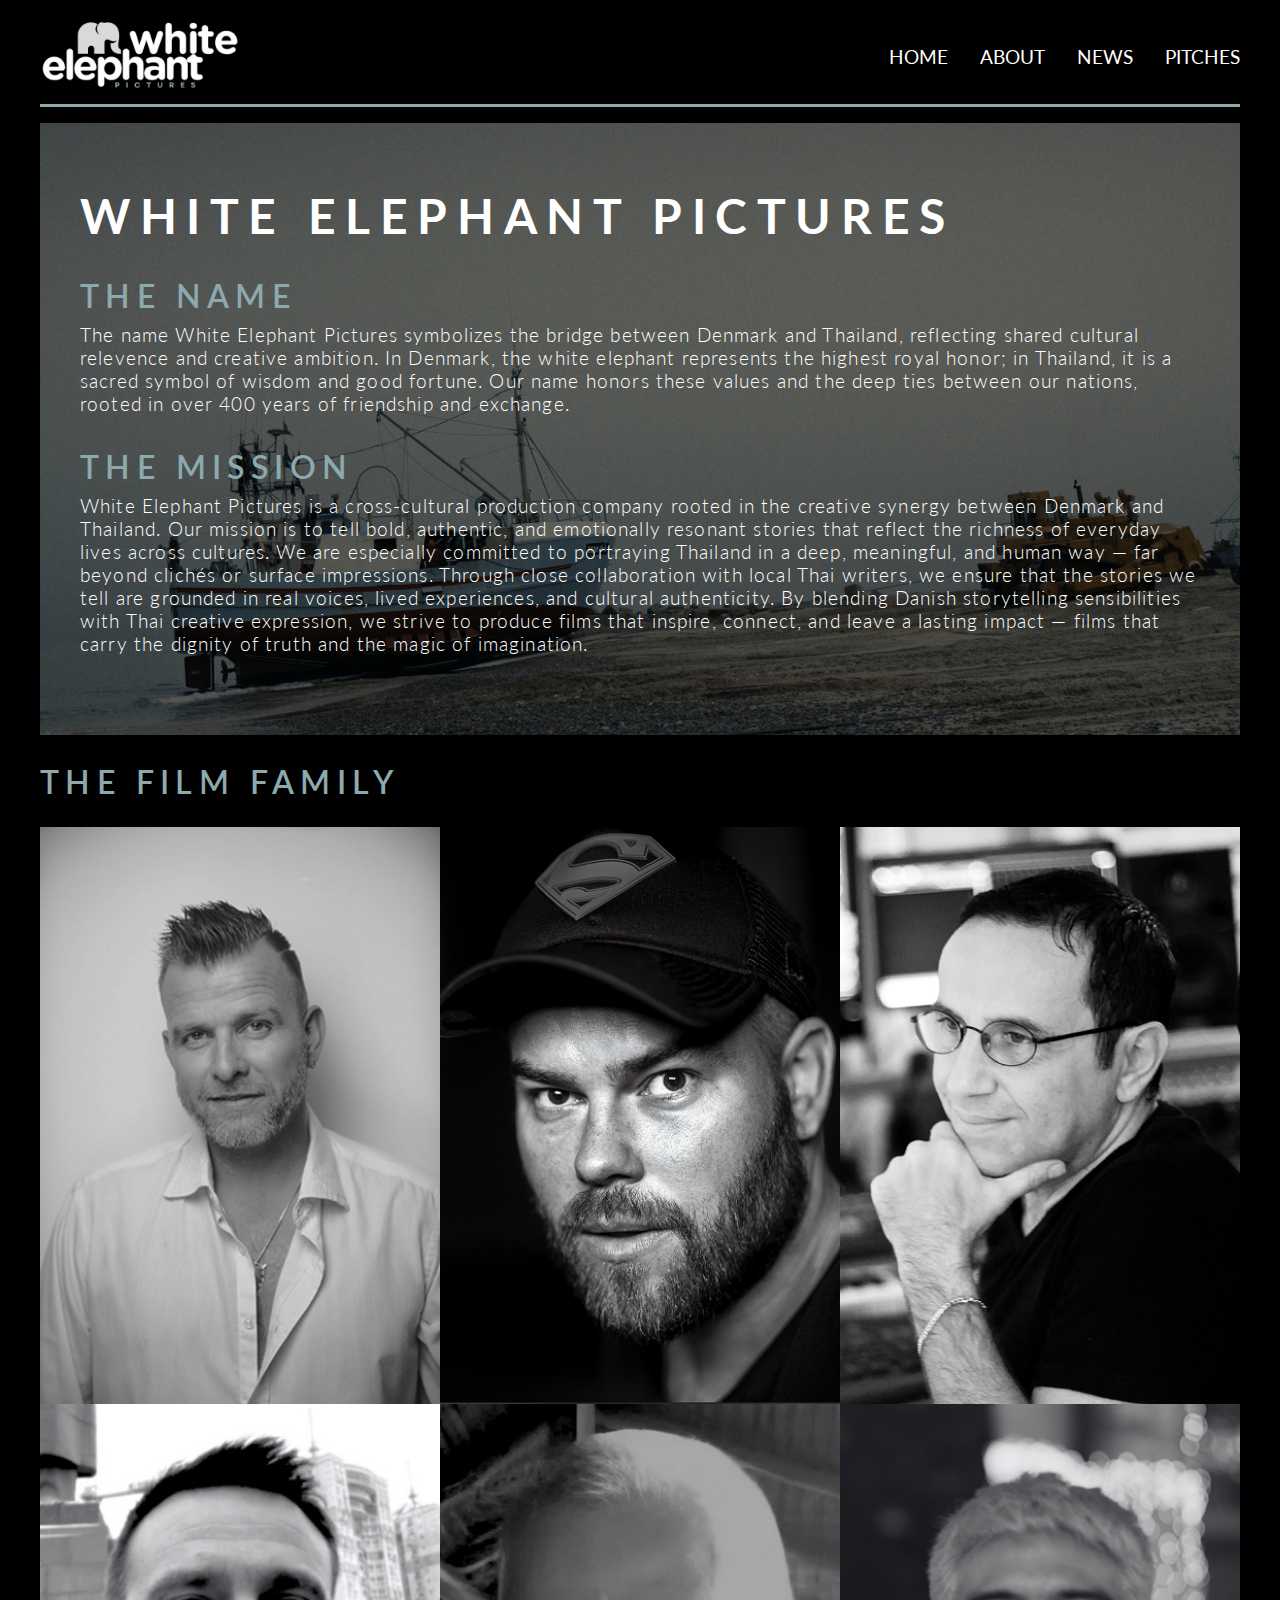
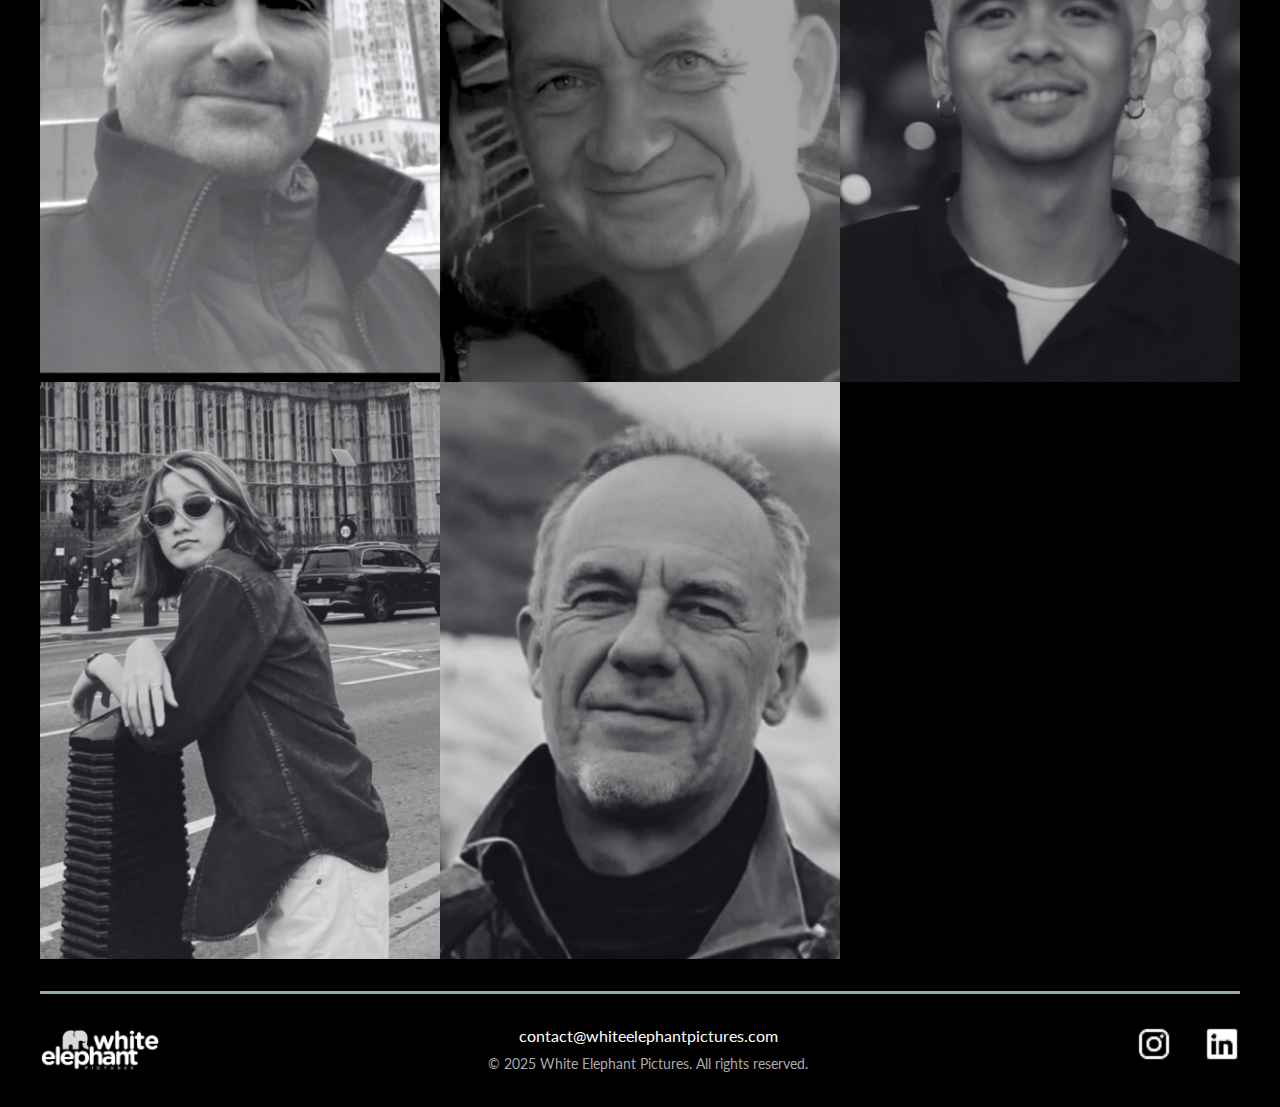
<file: about.html>
<!DOCTYPE html>
<html lang="en">
<head>
  <meta charset="UTF-8" />
  <meta name="viewport" content="width=device-width, initial-scale=1.0" />
  <title>White Elephant Pictures</title>
  <link href="https://fonts.googleapis.com/css2?family=Poppins:wght@400;600&display=swap" rel="stylesheet">
  <link rel="preconnect" href="https://fonts.googleapis.com">
<link rel="preconnect" href="https://fonts.gstatic.com" crossorigin>
<link href="https://fonts.googleapis.com/css2?family=Lato:ital,wght@0,100;0,300;0,400;0,700;0,900;1,100;1,300;1,400;1,700;1,900&family=Marcellus+SC&family=Spectral:ital,wght@0,200;0,300;0,400;0,500;0,600;0,700;0,800;1,200;1,300;1,400;1,500;1,600;1,700;1,800&display=swap" rel="stylesheet">
  <link rel="stylesheet" href="style.css">
</head>
<body>

  <div class="main-container">
<!-- navigation bar -->
<header>
  <div class="navbar-container">
    <div id="logo">
  <a href="index.html">
    <img src="logo_2.png" alt="white elephant logo">
  </a>
</div>
    <nav class="navbar">
      <a href="index.html">HOME</a>
      <a href="about.html">ABOUT</a>
       <a href="news.html">NEWS</a>
      <a href="pitches.html">PITCHES</a>
    </nav>
  </div>
  <hr class="header-line">
</header>

<section class="text-container">
<!-- header 1 -->
<h1 class="h1">WHITE ELEPHANT PICTURES</h1>

<!-- info -->
<h2 class="h2-about">THE NAME</h2>
<p class="p">The name White Elephant Pictures symbolizes the bridge between Denmark and Thailand, reflecting shared cultural relevence and creative ambition. In Denmark, the white elephant represents the highest royal honor; in Thailand, it is a sacred symbol of wisdom and good fortune. Our name honors these values and the deep ties between our nations, rooted in over 400 years of friendship and exchange.</p>

<h2 class="h2-about">THE MISSION</h2>
<p class="p">White Elephant Pictures is a cross-cultural production company rooted in the creative synergy between Denmark and Thailand. 
Our mission is to tell bold, authentic, and emotionally resonant stories that reflect the richness of everyday lives across cultures.
We are especially committed to portraying Thailand in a deep, meaningful, and human way — far beyond clichés or surface impressions. Through close collaboration with local Thai writers, we ensure that the stories we tell are grounded in real voices, lived experiences, and cultural authenticity.
By blending Danish storytelling sensibilities with Thai creative expression, we strive to produce films that inspire, connect, and leave a lasting impact — films that carry the dignity of truth and the magic of imagination.</p>
</section>

<h2 id="h2-family">THE FILM FAMILY</h2>
  <div class="profile-grid">
    <!-- 1. Claes -->
    <div class="profile">
      <img src="claes.png" alt="Claes profile photo" class="profile-photo">
      <div class="profile-overlay">
        <img src="about_text.png" alt="about Claes text" class="overlay-img">
          <h3 class="overlay-text-h3">CLAES CEM CONSTANTINE</h3>
          <p class="overlay-text-p">Director, Producer & Writer</p>
        <p class="overlay-text-p1">
          Claes Cem Constantine is a Danish filmmaker and musician with over 20 years of experience in the arts. He has directed several short films and spent many years living and working in Thailand, the USA, and Scotland. A dedicated performer, Claes also has a strong background in music and holds three years of formal acting education. He specializes in working with small, agile teams, bringing a unique blend of storytelling, performance, and cultural depth to his creative work.
        <br>
        <br>
          <a href="https://www.imdb.com/name/nm8484481/?ref_=nv_sr_srsg_0_tt_7_nm_1_in_0_q_claes%2520cem" target="_blank" rel="noopener noreferrer"><strong>IMDB</strong></a></p></p>
      </div>
    </div>
  
    <!-- 2. billede/gif/video -->
    <div class="profile">
      <img src="morten.png" alt="Morten profile photo" class="profile-photo">
      <div class="profile-overlay">
        <img src="about_text.png" alt="About Morten text" class="overlay-img">
          <h3 class="overlay-text-h3">MORTEN LOVECHILD</h3>
          <p class="overlay-text-p">Director of Photography & Producer</p>
        <p class="overlay-text-p1">
          Morten Lovechild is a talented Danish Director of Photography known for his visually striking and emotionally resonant cinematography. He has contributed to over 800 music videos and numerous short films. Over the past decade, Morten has traveled extensively throughout Southeast Asia and Europe to build a diverse and compelling video portfolio. He specializes in working with small, agile teams, bringing a refined eye and a collaborative spirit to every project.</p>
      </div>
    </div>
     
    <!-- 3. billede/gif/video -->
    <div class="profile">
      <img src="bruno.png" alt="Bruno profile photo" class="profile-photo">
      <div class="profile-overlay">
        <img src="about_text.png" alt="About Bruno text" class="overlay-img">
          <h3 class="overlay-text-h3">BRUNO BRUGNANO</h3>
          <p class="overlay-text-p">Composer & Concept Creator</p>
        <p class="overlay-text-p1">
          Bruno has been a successful musician, songwriter, composer, arranger, producer, and recording artist for several decades. He has created music scores and original songs for feature films, television shows, documentaries, and commercials. Today, Bruno is highly regarded for his award-winning skills as a film score and multimedia composer. His experience and acclaim in the industry make him a sought-after talent.
        <br>
        <br>
          <a href="//www.imdb.com/name/nm2704356/?ref_=nv_sr_srsg_0_tt_2_nm_6_in_0_q_bruno%2520brugnano" target="_blank" rel="noopener noreferrer"><strong>IMDB</strong></a></p>
      </div>
    </div>

          <!-- 4. billede/gif/video -->
    <div class="profile">
      <img src="Peter.jpg" alt="Niels profile photo" class="profile-photo">
      <div class="profile-overlay">
        <img src="about_text.png" alt="About Niels text" class="overlay-img">
        <h3 class="overlay-text-h3">PETER MOELGAARD</h3>
        <p class="overlay-text-p">Producer</p>
        <p class="overlay-text-p1">
          Peter A. Moelgaard is a Danish producer and strategist with over 30 years of experience across industries and cultures. He has led projects throughout Asia and spent much of his career living and working in Thailand. With a background spanning media, technology, hospitality, infrastructure, and communication, Peter brings both creative vision and operational insight. He specializes in cross-disciplinary collaboration, blending storytelling with strategic depth in every venture.
        </p>
      </div>
    </div>

        <!-- 5. billede/gif/video -->
    <div class="profile">
      <img src="Niels Colov.jpg" alt="Niels profile photo" class="profile-photo">
      <div class="profile-overlay">
        <img src="about_text.png" alt="About Niels text" class="overlay-img">
        <h3 class="overlay-text-h3">NIELS COLOV</h3>
        <p class="overlay-text-p">Owner of Pattaya People</p>
        <p class="overlay-text-p1">
          Niels Colov is well known in Thailand and has lived here for over 45 years. He is the owner of Pattaya People, a prominent media company that has become an important voices in the local community. Through his leadership, the company has established a strong presence in the region, providing news and entertainment to residents and visitors alike.</p>
      </div>
    </div>

    <!-- 6. billede/gif/video -->
    <div class="profile">
      <img src="NAT.jpg" alt="​Nattapich profile photo" class="profile-photo">
      <div class="profile-overlay">
        <img src="about_text.png" alt="About ​Nattapich text" class="overlay-img">
          <h3 class="overlay-text-h3">​​Nattapich Vechasilp</h3>
          <p class="overlay-text-p">Writer</p>
        <p class="overlay-text-p1">
          New is a screenwriter and creative professional who graduated from Bangkok University. He also completed a film criticism course at Hal Film School. In 2024, he wrote the screenplay for the feature film Dyed Robes, directed by Luis Palomino and starring Poo Sahajak and Joe Cummings. As a key element of the team, New will ensure an authentic Thai narrative, bringing cultural depth and local insight to the story.</p>
      </div>
    </div>
     
    <!-- 7. billede/gif/video -->
    <div class="profile">
      <img src="Kawita.jpg" alt="Kawita profile photo" class="profile-photo">
      <div class="profile-overlay">
        <img src="about_text.png" alt="About Kawita text" class="overlay-img">
        <h3 class="overlay-text-h3">KAWITA NUNTHAKUNATIP</h3>
        <p class="overlay-text-p">Line producer</p>
        <p class="overlay-text-p1">
          Kam is a producer, graduated with first-class honors in Film from the University of Kent, UK. In 2016, she joined the BFI Documentary Residency, and produced "Y2K" (2017), which was nominated for the Best Short at the BFI Future Film Festival. In 2020, her short "If Memory Serves" (2019) was also screened at the Ramsgate International Film Festival. In 2024, she produced the feature film “Dyed Robes” directed by Luis Palomino, starring Poo Sahajak and the award-winning short film EOHO by Jyri von Schoultz.</p>
      </div>
    </div>

  <!-- 8. Jesper -->
    <div class="profile">
      <img src="Jesper NYMAND.jpg" alt="Jesper profile photo" class="profile-photo">
      <div class="profile-overlay">
        <img src="about_text.png" alt="about Jesper text" class="overlay-img">
          <h3 class="overlay-text-h3">JESPER  BRAHE NYMAND</h3>
          <p class="overlay-text-p">Director Of Photography</p>
        <p class="overlay-text-p1">
          Jesper Brahe Nymand is a Danish cinematographer and documentary filmmaker known for his extensive work in Southeast Asia, where he lived and traveled for over 20 years. During his career, he has produced more than 100 documentaries for Danish television, combining a strong visual style with deep cultural insight.</p>
      </div>
        </div>
          </div>

 <!-- footer -->
<footer>
  <hr class="footer-line">
  <div class="footer-content">
    <div class="footer-logo">
      <img src="logo_2.png" alt="White Elephant logo">
    </div>
    <div class="footer-contact">
      <div class="footer-email">contact@whiteelephantpictures.com</div>
      <div class="footer-copyright">&copy; 2025 White Elephant Pictures. All rights reserved.</div>
    </div>

    <div class="footer-social">
       <div class="footer-social">
      <ul class="social-media-list">
    <li>
      <a href="https://www.instagram.com/whiteelephantpictures/">
        <img src="instagram.png" alt="Instagram">
      </a>
    </li>
    <li>
      <a href="#">
        <img src="linkedin.png" alt="LinkedIn">
      </a>
    </li>
  </ul>
  </div>
</footer>
</div>

</body>
</html>
</file>
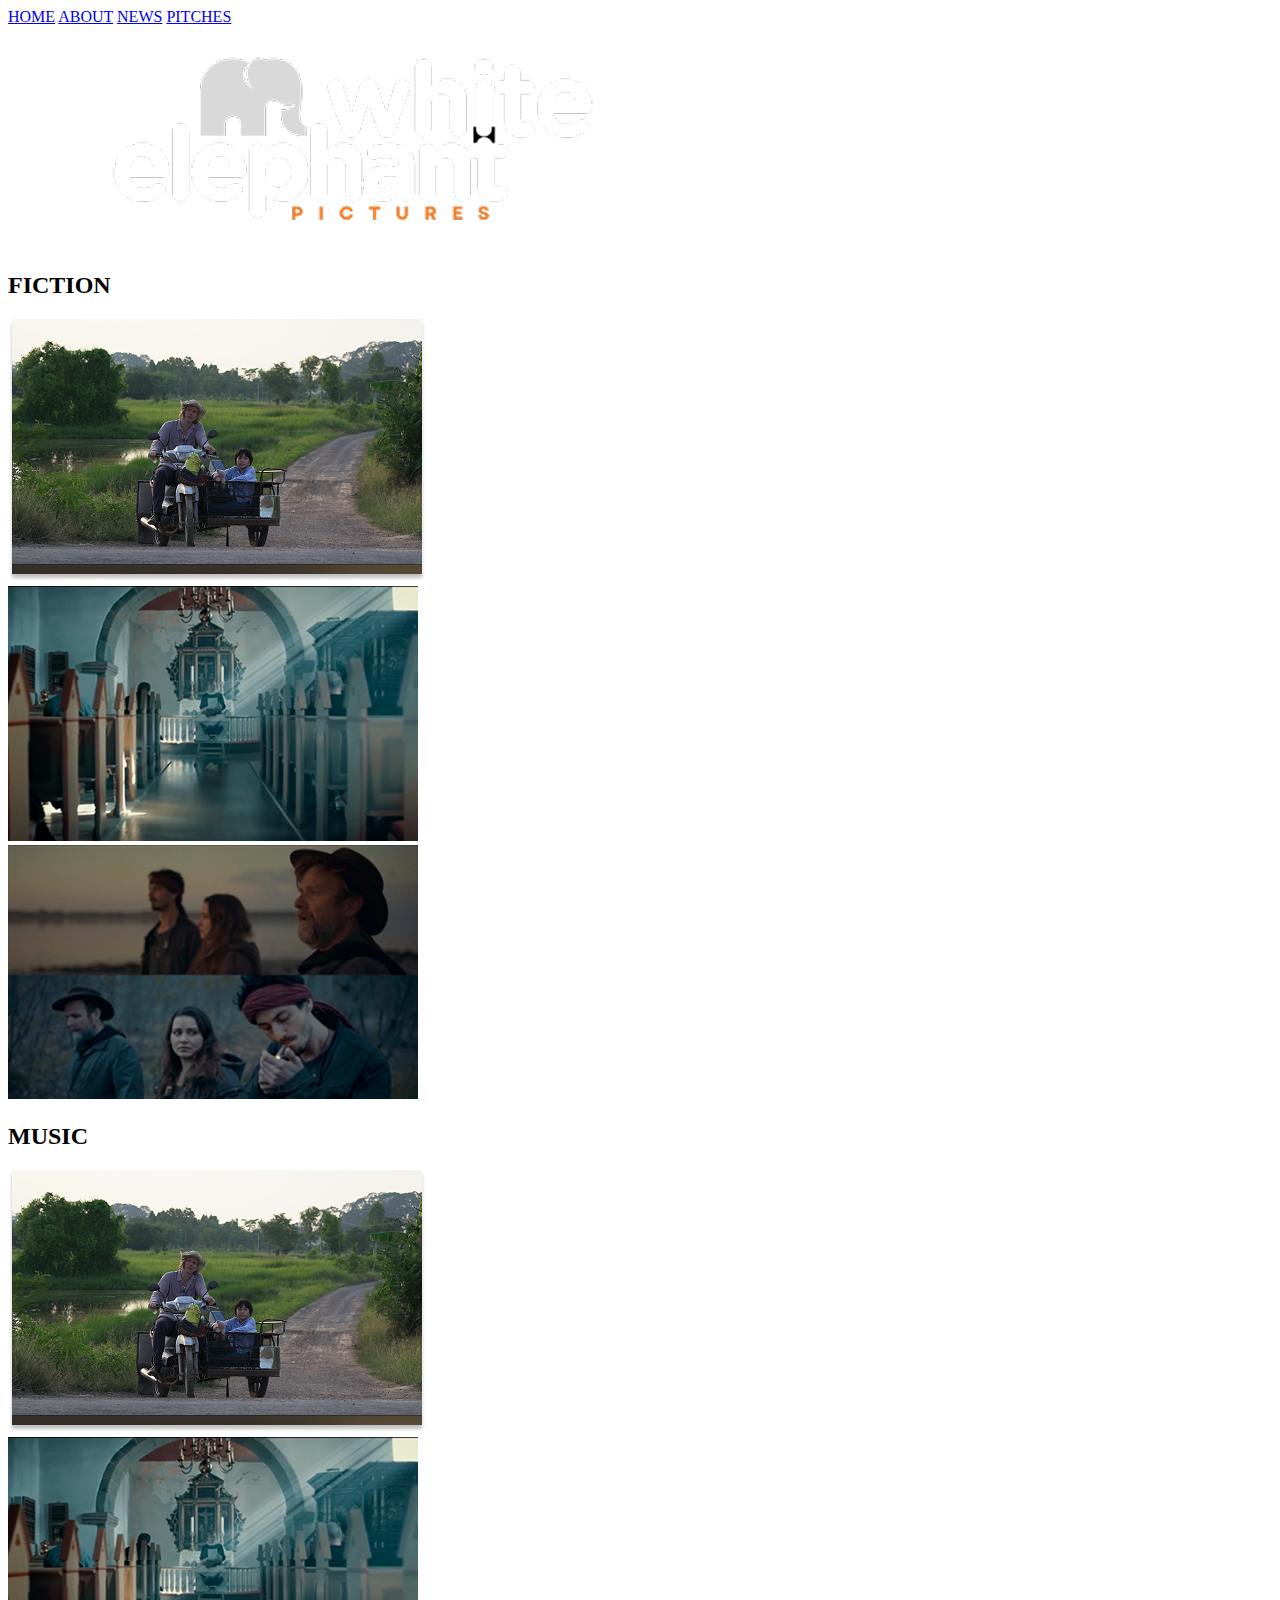
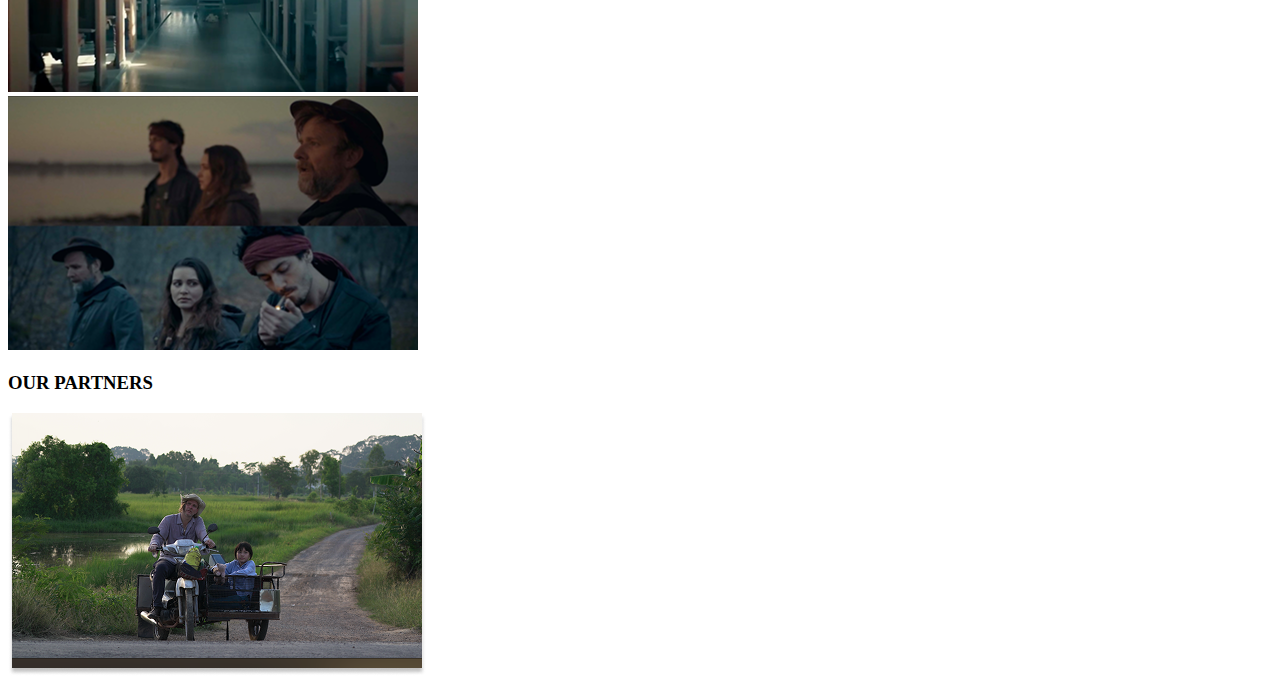
<file: Home.html>
<!DOCTYPE html>
<html lang="en">
<head>
  <meta charset="UTF-8" />
  <meta name="viewport" content="width=device-width, initial-scale=1.0" />
  <title>White Elephant Pictures</title>
</head>
<body>
<!-- navigation bar -->
<nav class="navbar">
  <a href="#">HOME</a>
  <a href="#">ABOUT</a>
  <a href="#">NEWS</a>
  <a href="#">PITCHES</a>
</nav>
      
  <!-- Headline/logo -->
<header>
  <div id="logo">
    <img src="logo.png" alt="white elephant logo">
</div>
</header>

<!-- produktioner -->
<h2 class="h2_frontpage">FICTION</h2>

<div id="img1">
  <img src="kassen_placeholder.png" alt="The box shortfilm">
</div>

<div id="img2">
  <img src="hav_plaveholder.png" alt="The sea shortfilm">
</div>

<div id="img3">
  <img src="time_placeholder.png" alt="Time shortfilm">
</div>

<h2 class="h2_frontpage">MUSIC</h2>

<div id="img4">
  <img src="kassen_placeholder.png" alt="The box shortfilm">
</div>

<div id="img5">
  <img src="hav_plaveholder.png" alt="The sea shortfilm">
</div>

<div id="img5">
  <img src="time_placeholder.png" alt="Time shortfilm">
</div>

<!-- partnere -->

<h3 id="partners">OUR PARTNERS</h3>

<div id="img1">
  <img src="kassen_placeholder.png" alt="The box shortfilm">
</div>



  

</body>
</html>
</file>
<file: style.css>
body {
  background-color: #000;
  color: #fff;
  font-family: "Lato", sans-serif;
  min-height: 100vh;
}

.main-container {
  max-width: 1200px;
  margin: 0 auto;
}

.navbar-container {
  max-width: 1200px;
  margin: 0;
  padding: 0;
  display: flex;
  align-items: center;
  justify-content: space-between;
  height: 6rem;
}

#logo {
  display: flex;
  align-items: center;
  margin: 0;
}
#logo img {
  width: 12.5rem;
  height: auto;
  display: block;
}

.navbar {
  display: flex;
  gap: 2rem;
  background: transparent;
  font-size: 1.2rem;
  font-weight: 400;
  padding: 0;
  margin: 0;
}
.navbar a {
  color: #fff;
  text-decoration: none;
  transition: color 0.2s;
}
.navbar a:hover {
  color: #8CA9AD;
}

.header-line {
  height: 3px;
  background: #8CA9AD;
  border: none;
  margin: 0;
}

.hero-video {
  display: block;
  width: 50rem;
  margin: 1rem auto 0 auto;
  height: auto;
}

.grid-row {
  display: grid;
  grid-template-columns: repeat(3, 1fr);
  margin: 0;
  width: 100%;
  gap: 0;
  -moz-column-gap: 0;
       column-gap: 0;
}
.grid-row img {
  position: relative;
  width: 100%;
  max-width: 100%;
  cursor: pointer;
  display: inline-block;
  transition: transform 0.2s;
  margin-top: 10rem;
  margin-bottom: 10rem;
}
.grid-row img:hover {
  transform: scale(1.03);
}

.h2 {
  text-align: left;
  margin-top: 4rem;
  font-size: 2rem;
  font-weight: 600;
  letter-spacing: 0.2em;
  color: #fff;
  position: relative;
}

.media-mix {
  position: relative;
  width: auto;
  overflow: hidden;
  background: #000;
  aspect-ratio: 16/9;
}
.media-mix .static-image,
.media-mix .gif-image {
  position: absolute;
  inset: 0;
  width: 100%;
  height: auto;
  -o-object-fit: cover;
     object-fit: cover;
  display: block;
  transition: opacity 0.2s;
  margin: 0;
  padding: 0;
  box-sizing: border-box;
}
.media-mix .text_overlay {
  position: absolute;
  top: 50%;
  left: 50%;
  transform: translate(-50%, -50%);
  font-weight: 700;
  font-size: 2.3em;
  letter-spacing: 8px;
  text-align: center;
  white-space: nowrap;
}
.media-mix .text_overlay_small {
  position: absolute;
  top: 72%;
  left: 50%;
  transform: translate(-50%, -50%);
  font-weight: 400;
  font-size: 1.1em;
  letter-spacing: 6px;
  text-align: center;
  white-space: nowrap;
}
.media-mix .gif-image {
  opacity: 0;
  pointer-events: none;
  z-index: 2;
}
.media-mix:hover .gif-image, .media-mix:focus .gif-image {
  opacity: 1;
  pointer-events: auto;
  cursor: pointer;
}
.media-mix:hover .static-image, .media-mix:focus .static-image, .media-mix:hover .text_overlay, .media-mix:focus .text_overlay, .media-mix:hover .text_overlay_small, .media-mix:focus .text_overlay_small {
  opacity: 0;
}

.popup {
  display: none;
  position: fixed;
  z-index: 1000;
  left: 0;
  top: 0;
  width: 100%;
  height: 100%;
  overflow: auto;
  background: rgba(0, 0, 0, 0.7);
}
.popup .popup-content {
  background: #111;
  margin: 5% auto;
  padding: 0;
  border-radius: none;
  max-width: 600px;
  position: relative;
  box-shadow: 0 0.5rem 2rem rgba(0, 0, 0, 0.5);
}
.popup .close {
  color: #fff;
  position: absolute;
  top: 10px;
  right: 18px;
  font-size: 32px;
  font-weight: bold;
  cursor: pointer;
  z-index: 10;
}
.popup .close:hover {
  color: #8CA9AD;
}

.h1 {
  text-align: left;
  margin: 2rem 2.5rem 0 2.5rem;
  font-size: 3rem;
  font-weight: 700;
  letter-spacing: 0.2em;
  position: relative;
}

.text-container {
  background-image: url("hav-filter.jpg");
  background-size: cover;
  background-position: center;
  position: relative;
  margin: 1rem 0 0 0;
  padding-top: 2rem;
  padding-bottom: 5rem;
}

.h2-about {
  text-align: left;
  margin: 2rem 2.5rem 0.5rem 2.5rem;
  font-size: 2rem;
  font-weight: 600;
  letter-spacing: 0.2em;
  color: #8CA9AD;
  position: relative;
}

#h2-family {
  text-align: left;
  margin: 2rem 0 0.5 0;
  font-size: 2rem;
  font-weight: 600;
  letter-spacing: 0.2em;
  color: #8CA9AD;
  position: relative;
}

.p {
  text-align: left;
  margin: 0 2.5rem;
  font-size: 1.2rem;
  font-weight: 300;
  letter-spacing: 0.06em;
  position: relative;
}

.profile-grid {
  display: grid;
  grid-template-columns: repeat(3, 1fr);
  margin: 0;
}

.profile {
  position: relative;
  width: 100%;
  max-width: 28rem;
  overflow: hidden;
  cursor: pointer;
}
.profile .profile-photo {
  width: 100%;
  display: block;
  -o-object-fit: cover;
     object-fit: cover;
  transition: opacity 0.2s;
}
.profile .profile-overlay {
  position: absolute;
  inset: 0;
  width: 100%;
  height: 100%;
  display: flex;
  flex-direction: column;
  align-items: center;
  justify-content: flex-start;
  padding: 1.2rem;
  box-sizing: border-box;
  opacity: 0;
  pointer-events: none;
  z-index: 2;
  transition: opacity 0.2s;
  overflow-y: auto;
}
.profile:hover .profile-overlay, .profile:focus .profile-overlay {
  opacity: 1;
  pointer-events: auto;
}
.profile:hover .profile-photo, .profile:focus .profile-photo {
  opacity: 0.3;
}

.overlay-img {
  position: absolute;
  inset: 0;
  width: 100%;
  height: 100%;
  -o-object-fit: cover;
     object-fit: cover;
  z-index: 1;
  pointer-events: none;
}

.overlay-text-h3,
.overlay-text-p,
.overlay-text-p1 {
  position: relative;
  width: 100%;
  margin-bottom: 0.5rem;
  word-break: break-word;
  z-index: 3;
}

.overlay-text-h3 {
  color: #fff;
  font-weight: 500;
  font-size: 1.4rem;
  letter-spacing: 0.08em;
}

.overlay-text-p {
  color: #8CA9AD;
  font-size: 1.1rem;
  font-weight: 500;
  letter-spacing: 0.06em;
}

.overlay-text-p1 {
  color: #fff;
  font-size: 1.1rem;
  font-weight: 300;
  letter-spacing: 0.06em;
}

.news-row {
  display: flex;
  flex-direction: row;
  align-items: center;
  justify-content: center;
  gap: 2rem;
  margin: 4rem 2.5rem 4rem 2.5rem;
}

.news-image {
  flex: 1;
  justify-content: center;
}

.news-image img {
  display: block;
  max-width: 100%;
  height: auto;
  margin: 0 auto;
}

.news-text {
  flex: 2;
  display: flex;
  flex-direction: column;
  align-items: center;
  justify-content: center;
  text-align: left;
  margin: 0;
  margin-bottom: 10%;
}

#news-content-h4 {
  font-size: 2rem;
  font-weight: 600;
  letter-spacing: 0.2em;
  color: #8CA9AD;
  margin: 0;
}

#news-content-p {
  font-size: 1.2rem;
  font-weight: 300;
}

.column-photo {
  width: 100%;
  max-width: 18.75rem;
  height: auto;
  display: block;
}

.news-insta {
  display: flex;
  flex-direction: column;
  align-items: center;
  width: 100%;
}

.insta-headline {
  text-align: center;
  font-size: 1.6rem;
  font-weight: 500;
  margin-bottom: 1.5rem;
}

.elfsight-app-bfa59890-b189-427b-8102-d006335580b4 {
  display: block;
  margin: 0 auto;
  max-width: 21.875rem;
  width: 100%;
}

.main-container-insta {
  max-width: 1200px;
  margin: 0 auto;
  padding: 0 2.5rem;
  box-sizing: border-box;
  display: none;
}

.insta-grid {
  display: grid;
  grid-template-columns: repeat(4, 1fr);
  gap: 0.5rem;
  justify-items: start;
  align-items: start;
  display: none;
}

.instagram-media {
  width: 100% !important;
  max-width: 24rem !important;
  min-width: 14rem !important;
  margin: 0 !important;
  display: none;
}

.password-container {
  margin: 8.75rem auto;
  background: #fff;
  padding: 2.5rem 2rem;
  border-radius: 0.75rem;
  max-width: 21.875rem;
  color: #222;
  border: 1px solid #8CA9AD;
  display: flex;
  flex-direction: column;
  align-items: flex-start;
  gap: 0.5em;
}

#h2-pitches {
  font-size: 1.4rem;
  font-weight: 500;
  margin-bottom: 1.2rem;
  margin-right: 0;
  text-align: left;
  width: 100%;
  letter-spacing: 0.03em;
}

.password-row {
  display: flex;
  width: 100%;
  gap: 0.5em;
}

#passwordInput {
  flex: 1 1 0;
  font-size: 1rem;
  font-weight: 400;
  letter-spacing: 0.03em;
  border-radius: 0.25em;
  border: 1px solid #8CA9AD;
  padding: 0.7em 0.9em;
  background: #f7f7f7;
  color: #222;
  box-sizing: border-box;
  text-align: left;
}

#passwordBtn {
  font-size: 1rem;
  font-weight: 400;
  letter-spacing: 0.03em;
  border-radius: 0.25em;
  border: none;
  padding: 0.7em 1.3em;
  background: #8CA9AD;
  color: #fff;
  cursor: pointer;
  transition: background 0.2s;
}
#passwordBtn:hover {
  background: #6c868a;
}

.error-message {
  color: #ff1900;
  margin-top: 0.5em;
  font-size: 0.95em;
  text-align: left;
  width: 100%;
}

.pitch img {
  width: auto;
  height: auto;
}

.modal {
  display: none;
  position: fixed;
  z-index: 999;
  left: 0;
  top: 0;
  width: 100vw;
  height: 100vh;
  background: rgba(0, 0, 0, 0.85);
  align-items: center;
  justify-content: center;
  transition: opacity 0.2s;
}
.modal.active {
  display: flex;
}

.carousel {
  background: #111;
  box-shadow: 0 0.5rem 2rem rgba(0, 0, 0, 0.5);
  padding: 2em 2em 2em 2em;
  position: relative;
  min-width: 22rem;
  min-height: 20rem;
  display: flex;
  flex-direction: column;
  align-items: center;
}
.carousel img {
  max-width: 70rem;
  margin-bottom: 1em;
  box-shadow: 0 0.125rem 0.75rem rgba(0, 0, 0, 0.5);
}

.carousel-controls {
  display: flex;
  gap: 2em;
  justify-content: center;
  align-items: center;
  margin-bottom: 1em;
}
.carousel-controls button {
  background: #8CA9AD;
  color: #000;
  border: none;
  padding: 0.5em 1.2em;
  border-radius: 0.5em;
  font-size: 1.2em;
  font-weight: 400;
  cursor: pointer;
  transition: background 0.2s;
}
.carousel-controls button:hover {
  background: #6c868a;
}

.close-btn {
  position: absolute;
  top: 0.75em;
  right: 1.125em;
  background: none;
  color: #8CA9AD;
  border: none;
  font-size: 2em;
  cursor: pointer;
  transition: color 0.2s;
}
.close-btn:hover {
  color: #fff;
}

#carouselCounter {
  color: #8CA9AD;
  font-size: 1em;
  margin-bottom: 0.5em;
}

.footer-line {
  height: 3px;
  background: #8CA9AD;
  margin: 2rem 0 2rem 0;
  border: none;
}

.footer-content {
  display: flex;
  align-items: flex-start;
  justify-content: space-between;
  max-width: 1200px;
  margin: 0 auto 2rem auto;
  padding: 0;
}

.footer-logo img {
  max-width: 7.5rem;
  height: auto;
  display: block;
}

.footer-contact {
  display: flex;
  flex-direction: column;
  align-items: center;
  justify-content: flex-start;
  flex: 1 1 0;
  min-width: 12.5rem;
}

.footer-email {
  font-size: 1rem;
  margin-bottom: 0.6rem;
  color: #fff;
  word-break: break-all;
}

.footer-copyright {
  font-size: 0.9rem;
  color: #aaa;
}

.footer-social {
  display: flex;
  align-items: flex-start;
  justify-content: flex-end;
}

.social-media-list {
  display: flex;
  justify-content: flex-end;
  gap: 2rem;
  list-style: none;
  padding: 0;
  margin: 0;
}
.social-media-list img {
  width: 2.25rem;
  height: 2.25rem;
  transition: transform 0.2s;
}
.social-media-list img:hover {
  transform: scale(1.1);
}

@media (max-width: 1024px) {
  .main-container,
  .main-container-insta,
  .footer-content {
    max-width: 100%;
    padding-left: 1.5rem;
    padding-right: 1.5rem;
  }
  .navbar-container {
    flex-direction: column;
    height: auto;
    gap: 1rem;
    padding: 1rem 0;
  }
  .navbar {
    gap: 1rem;
    font-size: 1rem;
    flex-wrap: wrap;
    justify-content: center;
  }
  .hero-video {
    width: 100%;
    max-width: 100%;
  }
  .grid-row,
  .profile-grid {
    grid-template-columns: repeat(2, 1fr);
    gap: 0;
  }
  .overlay-text-h3 {
    top: 10%;
    font-size: 1.2rem;
  }
  .overlay-text-p,
  .overlay-text-p1 {
    font-size: 1rem;
  }
  .overlay-text-p {
    top: calc(10% + 1.2em);
  }
  .overlay-text-p1 {
    top: calc(10% + 2.2em + 2rem);
  }
  .news-row {
    flex-direction: column;
    margin: 2rem 1.5rem 3rem 1.5rem;
    gap: 0;
  }
}
@media (max-width: 700px) {
  .main-container,
  .main-container-insta,
  .footer-content {
    max-width: 100%;
    padding-left: 0.75rem;
    padding-right: 0.75rem;
    flex-direction: column;
  }
  .navbar-container {
    flex-direction: column;
    align-items: flex-start;
    height: auto;
    gap: 0.5rem;
    padding: 0.5rem 0;
  }
  #logo img {
    width: 8rem;
  }
  .navbar {
    flex-direction: column;
    align-items: flex-start;
    gap: 0.5rem;
    font-size: 0.95rem;
    width: 100%;
  }
  .header-line,
  .footer-line {
    margin: 1rem 0;
  }
  .hero-video {
    width: 100%;
    max-width: 100%;
    margin: 0.5rem 0 0 0;
  }
  .grid-row,
  .profile-grid {
    grid-template-columns: 1fr;
  }
  .grid-row img,
  .profile {
    margin-top: 2rem;
    margin-bottom: 2rem;
    max-width: 100%;
  }
  .media-mix {
    aspect-ratio: 16/9;
    min-height: 180px;
  }
  .media-mix .text_overlay {
    font-size: 1.3em;
    letter-spacing: 2px;
  }
  .media-mix .text_overlay_small {
    font-size: 0.9em;
    letter-spacing: 2px;
  }
  .h1 {
    font-size: 2rem;
    margin: 1rem 0.75rem 0 0.75rem;
  }
  .h2,
  .h2-about {
    margin-top: 2rem;
    font-size: 1.2rem;
    margin: 1rem 0.75rem 0.25rem 0.75rem;
  }
  .p {
    font-size: 1rem;
    margin: 0 0.75rem;
  }
  .profile-overlay {
    padding: 0.7rem;
  }
  .overlay-text-h3,
  .overlay-text-p,
  .overlay-text-p1 {
    font-size: 0.9rem;
  }
  .news-row {
    flex-direction: column;
    margin: 1rem 0.75rem 2rem 0.75rem;
  }
  .news-image,
  .news-text {
    width: 100%;
    padding-right: 0;
  }
  #news-content-h4 {
    margin-top: 2rem;
    font-size: 1.2rem;
  }
  #news-content-p {
    font-size: 1rem;
  }
  .column-photo {
    max-width: 100%;
  }
  .password-container {
    margin: 3rem auto;
    padding: 1.2rem 0.75rem;
    max-width: 100%;
  }
  .carousel {
    min-width: 0;
    padding: 1em 0.5em 0.5em 0.5em;
  }
  .carousel img {
    max-width: 100%;
  }
  .carousel-controls {
    gap: 1em;
  }
  .carousel-controls button {
    font-size: 1em;
    padding: 0.4em 0.8em;
  }
  .footer-content {
    flex-direction: column;
    align-items: flex-start;
    gap: 1.5rem;
    padding: 0.75rem;
  }
  .footer-logo img {
    max-width: 5rem;
  }
  .footer-contact {
    min-width: 0;
    align-items: flex-start;
  }
  .footer-social {
    justify-content: flex-start;
  }
  .social-media-list {
    gap: 1rem;
  }
  .social-media-list img {
    width: 1.5rem;
    height: 1.5rem;
  }
}
@media (max-width: 400px) {
  .h1, .h2, .h2-about {
    font-size: 1rem;
  }
  .media-mix .text_overlay {
    font-size: 1em;
  }
  .media-mix .text_overlay_small {
    font-size: 0.7em;
  }
  .text-container {
    margin: 1rem 0 0 0;
  }
  .profile-overlay {
    padding: 0.35rem;
  }
  .overlay-text-h3,
  .overlay-text-p,
  .overlay-text-p1 {
    font-size: 0.72rem;
  }
}/*# sourceMappingURL=style.css.map */
</file>
